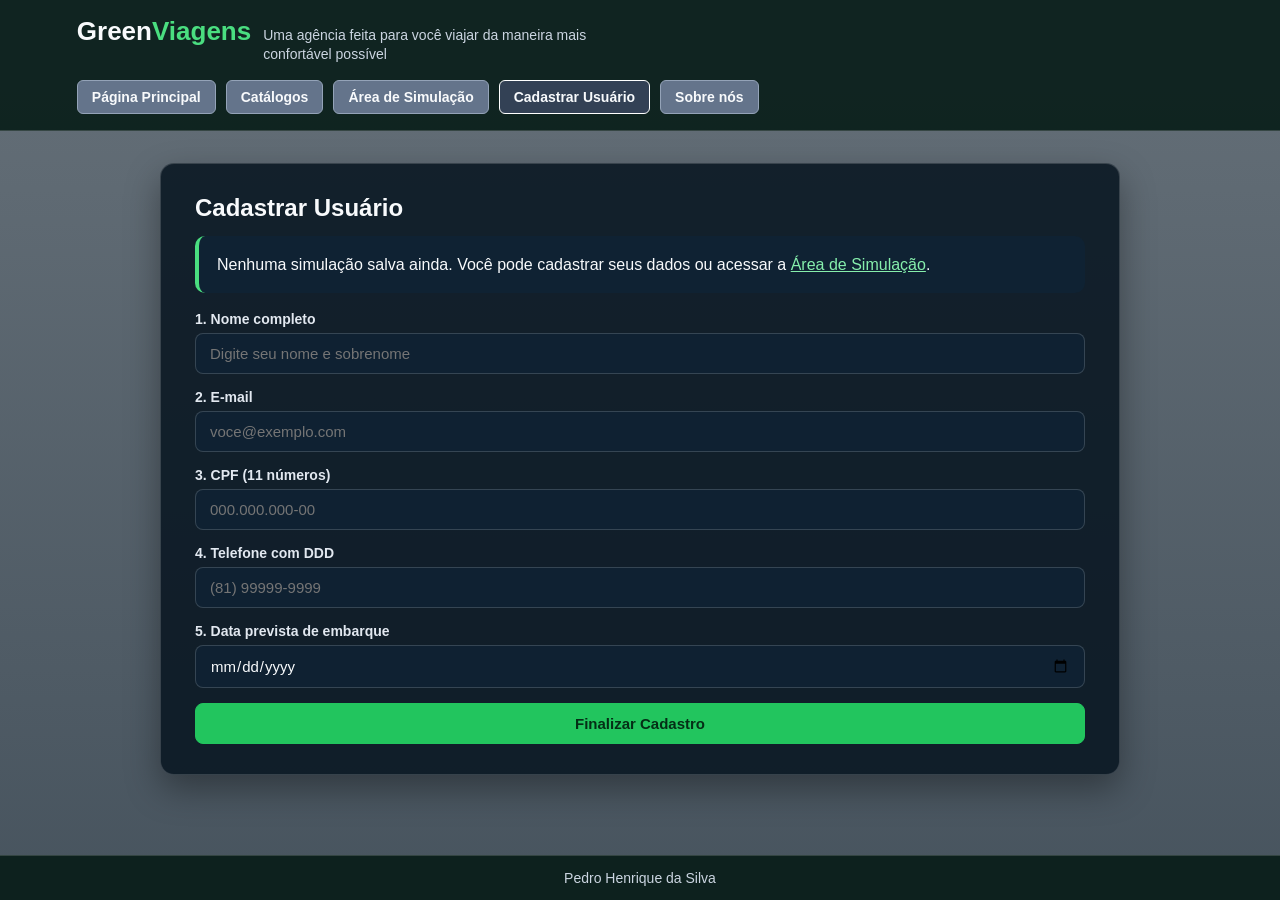
<file: cadastro.html>
<!DOCTYPE html>
<html lang="pt-BR">

<head>
    <meta charset="UTF-8">
    <meta name="viewport" content="width=device-width, initial-scale=1.0">
    <title>Cadastrar Usuário | Green Viagens</title>
    <link rel="stylesheet" href="style.css">
</head>

<body>
    <header class="cabecalho">
        <div class="topo-marca">
            <div class="logo">Green<span>Viagens</span></div>
            <p class="msg">Uma agência feita para você viajar da maneira mais confortável possível</p>
        </div>

        <nav id="conexao" aria-label="Navegação principal">
            <a href="index.html">Página Principal</a>
            <a href="catalogo.html">Catálogos</a>
            <a href="simulador.html">Área de Simulação</a>
            <a href="cadastro.html" class="ativo">Cadastrar Usuário</a>
            <a href="sobre.html">Sobre nós</a>
        </nav>
    </header>

    <main class="conteudo-principal">
        <section class="caixa-leitura">
            <h1>Cadastrar Usuário</h1>

            <div id="resumo-simulacao" class="resumo-box" style="margin-bottom: 18px;"></div>

            <form id="form-cadastro" class="form-padrao" novalidate>
                <div class="campo-grupo">
                    <label for="cad-nome">1. Nome completo</label>
                    <input type="text" id="cad-nome" placeholder="Digite seu nome e sobrenome">
                </div>

                <div class="campo-grupo">
                    <label for="cad-email">2. E-mail</label>
                    <input type="email" id="cad-email" placeholder="voce@exemplo.com">
                </div>

                <div class="campo-grupo">
                    <label for="cad-cpf">3. CPF (11 números)</label>
                    <input type="text" id="cad-cpf" placeholder="000.000.000-00" maxlength="14">
                </div>

                <div class="campo-grupo">
                    <label for="cad-telefone">4. Telefone com DDD</label>
                    <input type="tel" id="cad-telefone" placeholder="(81) 99999-9999" maxlength="15">
                </div>

                <div class="campo-grupo">
                    <label for="cad-data">5. Data prevista de embarque</label>
                    <input type="date" id="cad-data">
                </div>

                <button type="submit" class="btn-acao">Finalizar Cadastro</button>
            </form>

            <div id="msg-cadastro" style="display: none; margin-top: 18px;"></div>
        </section>
    </main>

    <footer class="rodape">
        <p>Pedro Henrique da Silva</p>
    </footer>


</body>
<script src="script.js"></script>
</html>
</file>
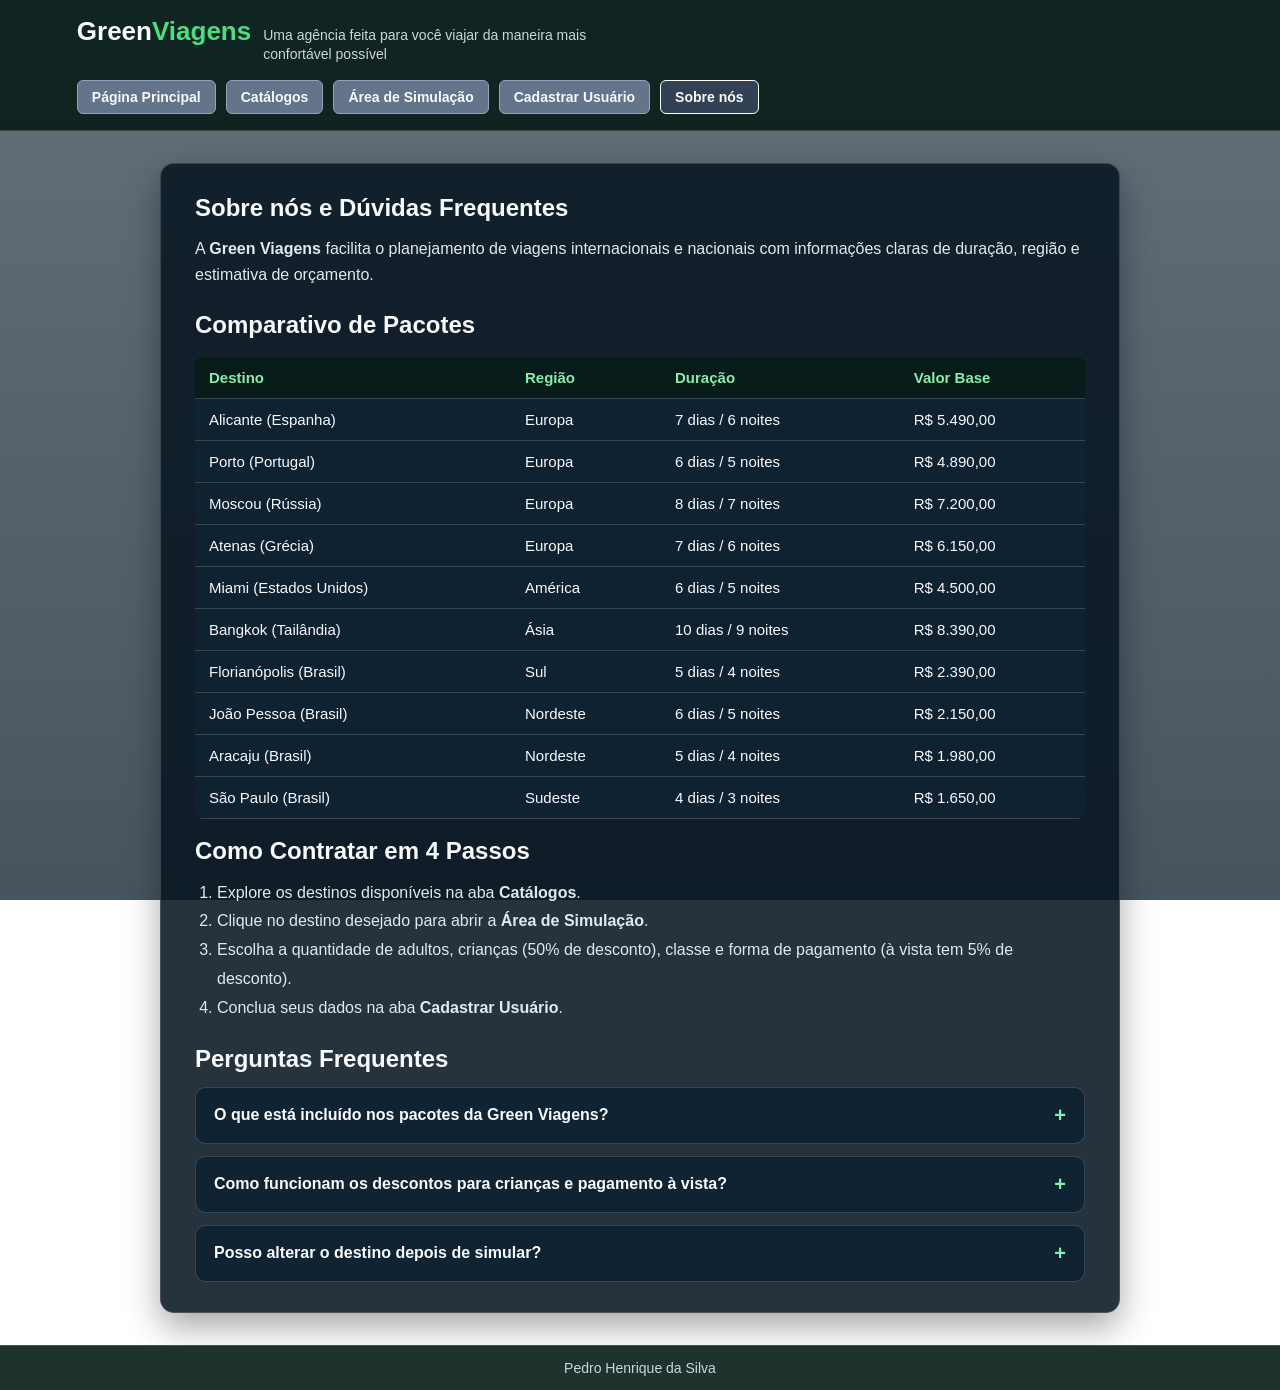
<file: sobre.html>
<!DOCTYPE html>
<html lang="pt-BR">

<head>
    <meta charset="UTF-8">
    <meta name="viewport" content="width=device-width, initial-scale=1.0">
    <title>Sobre nós | Green Viagens</title>
    <link rel="stylesheet" href="style.css">
</head>

<body>
    <header class="cabecalho">
        <div class="topo-marca">
            <div class="logo">Green<span>Viagens</span></div>
            <p class="msg">Uma agência feita para você viajar da maneira mais confortável possível</p>
        </div>

        <nav id="conexao" aria-label="Navegação principal">
            <a href="index.html">Página Principal</a>
            <a href="catalogo.html">Catálogos</a>
            <a href="simulador.html">Área de Simulação</a>
            <a href="cadastro.html">Cadastrar Usuário</a>
            <a href="sobre.html" class="ativo">Sobre nós</a>
        </nav>
    </header>

    <main class="conteudo-principal">
        <section class="caixa-leitura">
            <h1>Sobre nós e Dúvidas Frequentes</h1>
            <p style="color: #e2e8f0; line-height: 1.65;">
                A <strong>Green Viagens</strong> facilita o planejamento de viagens internacionais e nacionais com
                informações claras de duração, região e estimativa de orçamento.
            </p>

            <h2 style="margin-top: 22px;">Comparativo de Pacotes</h2>
            <table class="tabela-pacotes">
                <thead>
                    <tr>
                        <th>Destino</th>
                        <th>Região</th>
                        <th>Duração</th>
                        <th>Valor Base</th>
                    </tr>
                </thead>
                <tbody>
                    <tr>
                        <td>Alicante (Espanha)</td>
                        <td>Europa</td>
                        <td>7 dias / 6 noites</td>
                        <td>R$ 5.490,00</td>
                    </tr>
                    <tr>
                        <td>Porto (Portugal)</td>
                        <td>Europa</td>
                        <td>6 dias / 5 noites</td>
                        <td>R$ 4.890,00</td>
                    </tr>
                    <tr>
                        <td>Moscou (Rússia)</td>
                        <td>Europa</td>
                        <td>8 dias / 7 noites</td>
                        <td>R$ 7.200,00</td>
                    </tr>
                    <tr>
                        <td>Atenas (Grécia)</td>
                        <td>Europa</td>
                        <td>7 dias / 6 noites</td>
                        <td>R$ 6.150,00</td>
                    </tr>
                    <tr>
                        <td>Miami (Estados Unidos)</td>
                        <td>América</td>
                        <td>6 dias / 5 noites</td>
                        <td>R$ 4.500,00</td>
                    </tr>
                    <tr>
                        <td>Bangkok (Tailândia)</td>
                        <td>Ásia</td>
                        <td>10 dias / 9 noites</td>
                        <td>R$ 8.390,00</td>
                    </tr>
                    <tr>
                        <td>Florianópolis (Brasil)</td>
                        <td>Sul</td>
                        <td>5 dias / 4 noites</td>
                        <td>R$ 2.390,00</td>
                    </tr>
                    <tr>
                        <td>João Pessoa (Brasil)</td>
                        <td>Nordeste</td>
                        <td>6 dias / 5 noites</td>
                        <td>R$ 2.150,00</td>
                    </tr>
                    <tr>
                        <td>Aracaju (Brasil)</td>
                        <td>Nordeste</td>
                        <td>5 dias / 4 noites</td>
                        <td>R$ 1.980,00</td>
                    </tr>
                    <tr>
                        <td>São Paulo (Brasil)</td>
                        <td>Sudeste</td>
                        <td>4 dias / 3 noites</td>
                        <td>R$ 1.650,00</td>
                    </tr>
                </tbody>
            </table>

            <h2>Como Contratar em 4 Passos</h2>
            <ol class="lista-passos">
                <li>Explore os destinos disponíveis na aba <strong>Catálogos</strong>.</li>
                <li>Clique no destino desejado para abrir a <strong>Área de Simulação</strong>.</li>
                <li>Escolha a quantidade de adultos, crianças (50% de desconto), classe e forma de pagamento (à vista
                    tem 5% de desconto).</li>
                <li>Conclua seus dados na aba <strong>Cadastrar Usuário</strong>.</li>
            </ol>

            <h2>Perguntas Frequentes</h2>
            <div class="faq-lista">
                <div class="faq-item">
                    <button type="button" class="faq-pergunta">
                        <span>O que está incluído nos pacotes da Green Viagens?</span>
                        <span class="faq-icone">+</span>
                    </button>
                    <div class="faq-resposta">
                        Todos os pacotes incluem passagens aéreas de ida e volta e hospedagem selecionada conforme a
                        duração de cada roteiro.
                    </div>
                </div>

                <div class="faq-item">
                    <button type="button" class="faq-pergunta">
                        <span>Como funcionam os descontos para crianças e pagamento à vista?</span>
                        <span class="faq-icone">+</span>
                    </button>
                    <div class="faq-resposta">
                        Crianças pagam metade (50%) do valor do pacote individual, e o pagamento à vista recebe 5% de
                        desconto sobre o valor calculado.
                    </div>
                </div>

                <div class="faq-item">
                    <button type="button" class="faq-pergunta">
                        <span>Posso alterar o destino depois de simular?</span>
                        <span class="faq-icone">+</span>
                    </button>
                    <div class="faq-resposta">
                        Sim! Basta clicar na foto de outro destino na Área de Simulação que o valor total é recalculado
                        automaticamente.
                        <div class="faq-item">
                        </div>
                    </div>
                </div>
        </section>
    </main>

    <footer class="rodape">
        <p>Pedro Henrique da Silva</p>
    </footer>


</body>
<script src="script.js"></script>

</html>
</file>
<file: style.css>
:root {
    --cor-primaria: #22c55e;
    --cor-primaria-hover: #4ade80;
    --cor-destaque-texto: #86efac;
    --cor-fundo-escuro: rgba(8, 22, 34, 0.88);
    --cor-card: rgba(15, 35, 52, 0.94);
    --cor-header: rgba(7, 28, 24, 0.9);
    --cor-botao-nav: #64748b;
    --cor-botao-nav-hover: #475569;
    --cor-texto: #f8fafc;
    --cor-texto-suave: #cbd5e1;
    --cor-borda: rgba(255, 255, 255, 0.16);
}

* {
    margin: 0;
    padding: 0;
    box-sizing: border-box;
    font-family: 'Segoe UI', Tahoma, Geneva, Verdana, sans-serif;
}

body {
    min-height: 100vh;
    display: flex;
    flex-direction: column;
    color: var(--cor-texto);
    background-image:
        linear-gradient(rgba(7, 24, 38, 0.62), rgba(7, 24, 38, 0.74)),
        url('https://images.unsplash.com/photo-1436491865332-7a61a109cc05?auto=format&fit=crop&w=1600&q=80');
    background-size: cover;
    background-position: center;
    background-attachment: fixed;
}

/* Cabecalho */
.cabecalho {
    display: flex;
    justify-content: space-between;
    align-items: center;
    flex-wrap: wrap;
    gap: 16px 28px;
    padding: 16px 6%;
    background-color: var(--cor-header);
    border-bottom: 1px solid var(--cor-borda);
}

.topo-marca {
    display: flex;
    align-items: baseline;
    flex-wrap: wrap;
    gap: 12px;
}

.logo {
    font-size: 26px;
    font-weight: 800;
    color: var(--cor-texto);
}

.logo span {
    color: var(--cor-primaria-hover);
}

.msg {
    font-size: 14px;
    color: var(--cor-texto-suave);
    max-width: 340px;
    line-height: 1.35;
}

/* Navegacao com botoes cinzas */
#conexao {
    display: flex;
    align-items: center;
    flex-wrap: wrap;
    gap: 10px;
}

#conexao a {
    text-decoration: none;
    color: var(--cor-texto);
    font-size: 14px;
    font-weight: 600;
    padding: 8px 14px;
    border-radius: 6px;
    background-color: var(--cor-botao-nav);
    border: 1px solid #94a3b8;
    transition: 0.2s ease;
}

#conexao a:hover,
#conexao a:focus {
    background-color: var(--cor-botao-nav-hover);
    border-color: #e2e8f0;
    outline: 2px solid var(--cor-primaria-hover);
    outline-offset: 2px;
}

#conexao a.ativo {
    background-color: #334155;
    border-color: #ffffff;
}

/* Conteudo Principal */
.conteudo-principal {
    flex: 1;
    display: flex;
    flex-direction: column;
    align-items: center;
    padding: 32px 6%;
    gap: 24px;
}

.caixa-leitura {
    width: 100%;
    max-width: 960px;
    padding: 30px 34px;
    border-radius: 14px;
    background-color: var(--cor-fundo-escuro);
    border: 1px solid var(--cor-borda);
    box-shadow: 0 14px 34px rgba(0, 0, 0, 0.35);
}

.caixa-leitura h1,
.caixa-leitura h2 {
    margin-bottom: 14px;
    color: var(--cor-texto);
}

#apresentacao p {
    font-size: 19px;
    line-height: 1.75;
    color: #f1f5f9;
}

#apresentacao strong {
    color: var(--cor-destaque-texto);
}

.links-rapidos {
    display: flex;
    flex-wrap: wrap;
    gap: 12px;
    margin-top: 20px;
}

/* Botoes gerais */
.btn-acao,
.btn-secundario {
    display: inline-block;
    text-decoration: none;
    padding: 11px 16px;
    border-radius: 8px;
    font-size: 15px;
    font-weight: 700;
    cursor: pointer;
    border: 1px solid var(--cor-primaria);
    background-color: var(--cor-primaria);
    color: #052e16;
    transition: 0.2s ease;
}

.btn-acao:hover,
.btn-acao:focus,
.btn-secundario:hover,
.btn-secundario:focus {
    background-color: var(--cor-primaria-hover);
    outline: 2px solid #ffffff;
    outline-offset: 2px;
}

.btn-secundario {
    background-color: transparent;
    color: var(--cor-destaque-texto);
    border-color: var(--cor-destaque-texto);
}

.btn-secundario:hover,
.btn-secundario:focus {
    background-color: rgba(74, 222, 128, 0.15);
    color: #ffffff;
}

/* Filtros e contador do Catalogo */
.filtros-catalogo {
    display: flex;
    flex-wrap: wrap;
    gap: 12px;
    margin-bottom: 16px;
}

.filtros-catalogo input,
.filtros-catalogo select,
.campo-grupo input,
.campo-grupo select {
    padding: 11px 14px;
    border-radius: 8px;
    border: 1px solid var(--cor-borda);
    background-color: var(--cor-card);
    color: var(--cor-texto);
    font-size: 15px;
    flex: 1;
    min-width: 180px;
}

.filtros-catalogo input:focus,
.filtros-catalogo select:focus,
.campo-grupo input:focus,
.campo-grupo select:focus {
    border-color: var(--cor-primaria-hover);
    outline: 2px solid rgba(74, 222, 128, 0.45);
}

.barra-contador {
    display: flex;
    justify-content: space-between;
    flex-wrap: wrap;
    gap: 10px;
    padding: 12px 16px;
    margin-bottom: 20px;
    border-radius: 8px;
    background-color: var(--cor-card);
    border-left: 4px solid var(--cor-primaria-hover);
    font-size: 15px;
}

/* Cards de Destinos */
.grid-destinos {
    display: grid;
    grid-template-columns: repeat(auto-fit, minmax(250px, 1fr));
    gap: 18px;
}

.card-destino {
    background-color: var(--cor-card);
    border: 1px solid var(--cor-borda);
    border-radius: 10px;
    overflow: hidden;
    display: flex;
    flex-direction: column;
    justify-content: space-between;
    transition: transform 0.2s ease, border-color 0.2s ease;
}

.card-destino:hover {
    transform: translateY(-4px);
    border-color: var(--cor-primaria-hover);
}

.card-destino img {
    width: 100%;
    height: 155px;
    object-fit: cover;
    display: block;
}

.card-corpo {
    padding: 16px;
    display: flex;
    flex-direction: column;
    gap: 8px;
    flex: 1;
}

.card-destino span {
    font-size: 12px;
    color: var(--cor-destaque-texto);
    font-weight: 700;
}

.card-destino h3 {
    color: var(--cor-texto);
    font-size: 19px;
}

.card-destino p {
    color: var(--cor-texto-suave);
    font-size: 14px;
    line-height: 1.5;
    flex: 1;
}

.preco-destino {
    font-size: 18px;
    font-weight: 700;
    color: var(--cor-primaria-hover);
}

/* Grade de escolha visual com fotos no Simulador */
.grid-opcoes-simulador {
    display: grid;
    grid-template-columns: repeat(auto-fit, minmax(210px, 1fr));
    gap: 14px;
    margin: 12px 0 22px;
}

.opcao-destino-card {
    background-color: var(--cor-card);
    border: 2px solid var(--cor-borda);
    border-radius: 10px;
    overflow: hidden;
    cursor: pointer;
    text-align: left;
    color: var(--cor-texto);
    padding: 0;
    transition: 0.2s ease;
}

.opcao-destino-card:hover,
.opcao-destino-card:focus {
    border-color: var(--cor-primaria-hover);
    transform: translateY(-3px);
    outline: none;
}

.opcao-destino-card.selecionado {
    border-color: var(--cor-primaria-hover);
    box-shadow: 0 0 0 3px rgba(74, 222, 128, 0.35);
    background-color: rgba(20, 52, 42, 0.96);
}

.opcao-destino-card img {
    width: 100%;
    height: 115px;
    object-fit: cover;
    display: block;
}

.opcao-destino-info {
    padding: 12px;
    display: flex;
    flex-direction: column;
    gap: 4px;
}

.opcao-destino-info strong {
    font-size: 16px;
    color: #ffffff;
}

.opcao-destino-info small {
    font-size: 13px;
    color: var(--cor-texto-suave);
}

.opcao-destino-info span {
    font-size: 15px;
    font-weight: 700;
    color: var(--cor-destaque-texto);
    margin-top: 2px;
}

/* Formularios e resultados */
.form-padrao {
    display: flex;
    flex-direction: column;
    gap: 15px;
}

.campo-grupo {
    display: flex;
    flex-direction: column;
    gap: 6px;
}

.campo-grupo label {
    font-weight: 600;
    color: #e2e8f0;
    font-size: 14px;
}

.caixa-resultado,
.resumo-box,
.confirmacao-box,
.erro-box {
    padding: 16px 18px;
    border-radius: 10px;
    background-color: var(--cor-card);
    border-left: 4px solid var(--cor-primaria-hover);
    line-height: 1.6;
}

.erro-box {
    border-left-color: #f87171;
    color: #fecaca;
}

.caixa-resultado strong,
.resumo-box strong {
    color: var(--cor-destaque-texto);
    font-size: 20px;
}

/* Tabela e lista ordenada na aba Sobre */
.tabela-pacotes {
    width: 100%;
    border-collapse: collapse;
    margin: 18px 0;
    background-color: var(--cor-card);
    border-radius: 8px;
    overflow: hidden;
}

.tabela-pacotes th,
.tabela-pacotes td {
    padding: 12px 14px;
    text-align: left;
    border-bottom: 1px solid var(--cor-borda);
    font-size: 15px;
}

.tabela-pacotes th {
    background-color: rgba(7, 28, 24, 0.95);
    color: var(--cor-destaque-texto);
}

.lista-passos {
    margin: 14px 0 22px 22px;
    line-height: 1.8;
    color: #e2e8f0;
}

/* Perguntas que abrem e fecham na aba Sobre */
.faq-lista {
    display: flex;
    flex-direction: column;
    gap: 12px;
    margin-top: 14px;
}

.faq-item {
    border-radius: 10px;
    background-color: var(--cor-card);
    border: 1px solid var(--cor-borda);
    overflow: hidden;
}

.faq-pergunta {
    width: 100%;
    background: transparent;
    border: none;
    color: var(--cor-texto);
    font-size: 16px;
    font-weight: 700;
    text-align: left;
    padding: 16px 18px;
    cursor: pointer;
    display: flex;
    justify-content: space-between;
    align-items: center;
    gap: 12px;
}

.faq-pergunta:hover,
.faq-pergunta:focus {
    background-color: rgba(255, 255, 255, 0.06);
    outline: none;
}

.faq-icone {
    font-size: 20px;
    color: var(--cor-destaque-texto);
    font-weight: 800;
}

.faq-resposta {
    display: none;
    padding: 12px 18px 16px;
    color: #e2e8f0;
    font-size: 15px;
    line-height: 1.65;
    border-top: 1px solid rgba(255, 255, 255, 0.08);
}

.faq-item.aberto .faq-resposta {
    display: block;
}

/* Rodape */
.rodape {
    padding: 14px 6%;
    text-align: center;
    font-size: 14px;
    color: var(--cor-texto-suave);
    background-color: var(--cor-header);
    border-top: 1px solid var(--cor-borda);
}

/* Responsividade ate 600px */
@media (max-width: 600px) {
    .cabecalho {
        padding: 14px 5%;
    }

    .topo-marca {
        flex-direction: column;
        gap: 4px;
    }

    #conexao a {
        width: 100%;
        text-align: center;
    }

    .caixa-leitura {
        padding: 20px;
    }

    #apresentacao p {
        font-size: 17px;
        line-height: 1.65;
    }

    .tabela-pacotes th,
    .tabela-pacotes td {
        padding: 9px 10px;
        font-size: 13px;
    }
}
</file>
